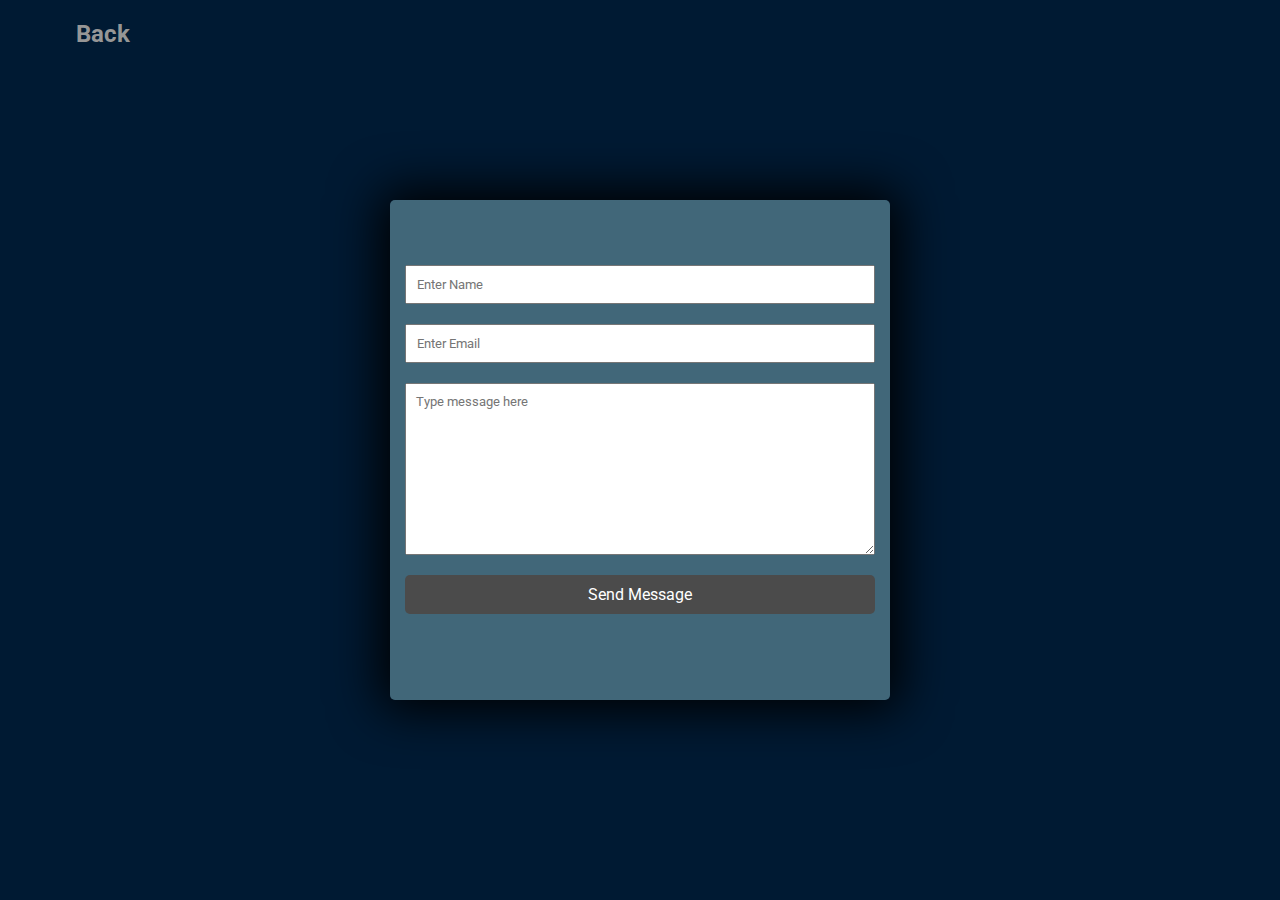
<file: contact/contact.html>
<!DOCTYPE html>
<html lang="en">
<head>
  <meta charset="UTF-8">
  <meta http-equiv="X-UA-Compatible" content="IE=edge">
  <meta name="viewport" content="width=device-width, initial-scale=1.0">
  <!-- stylesheets -->
  <link rel="stylesheet" href="contact.css">
  <link rel="stylesheet" href="../css/utilities.css">
  <!-- font awesome -->
  <link rel="stylesheet" href="https://cdnjs.cloudflare.com/ajax/libs/font-awesome/6.1.1/css/all.min.css" integrity="sha512-KfkfwYDsLkIlwQp6LFnl8zNdLGxu9YAA1QvwINks4PhcElQSvqcyVLLD9aMhXd13uQjoXtEKNosOWaZqXgel0g==" crossorigin="anonymous" referrerpolicy="no-referrer" />
  <!-- favicon -->
  <link rel="shortcut icon" type="image/x-icon" href="../favicon/favicon.ico" />
  <title>Contact Me</title>
</head>
<body>
  <img src="/contact/img/bg-contact.jpg" alt="">
  <div class="bg-cover"></div>

  <div class="back">
    <a href="/index.html" class="back-btn">
      <i class="fa-solid fa-angles-left fa-2x"></i>
      <h1>Back</h1>
    </a>
  </div>
  
  <!-- form -->
  <form name="contact" method="POST" data-netlify="true">
         
    <input type="text" name="name" placeholder="Enter Name" class="form-control">
    
    <input type="email" name="email" placeholder="Enter Email" class="form-control">
    
    <textarea name="message" id="" cols="50" rows="10" class="form-control" placeholder="Type message here"></textarea>

    <button type="submit" id="submit" class="btn form-control">Send Message</button>
  </form>

</body>
</html>
</file>
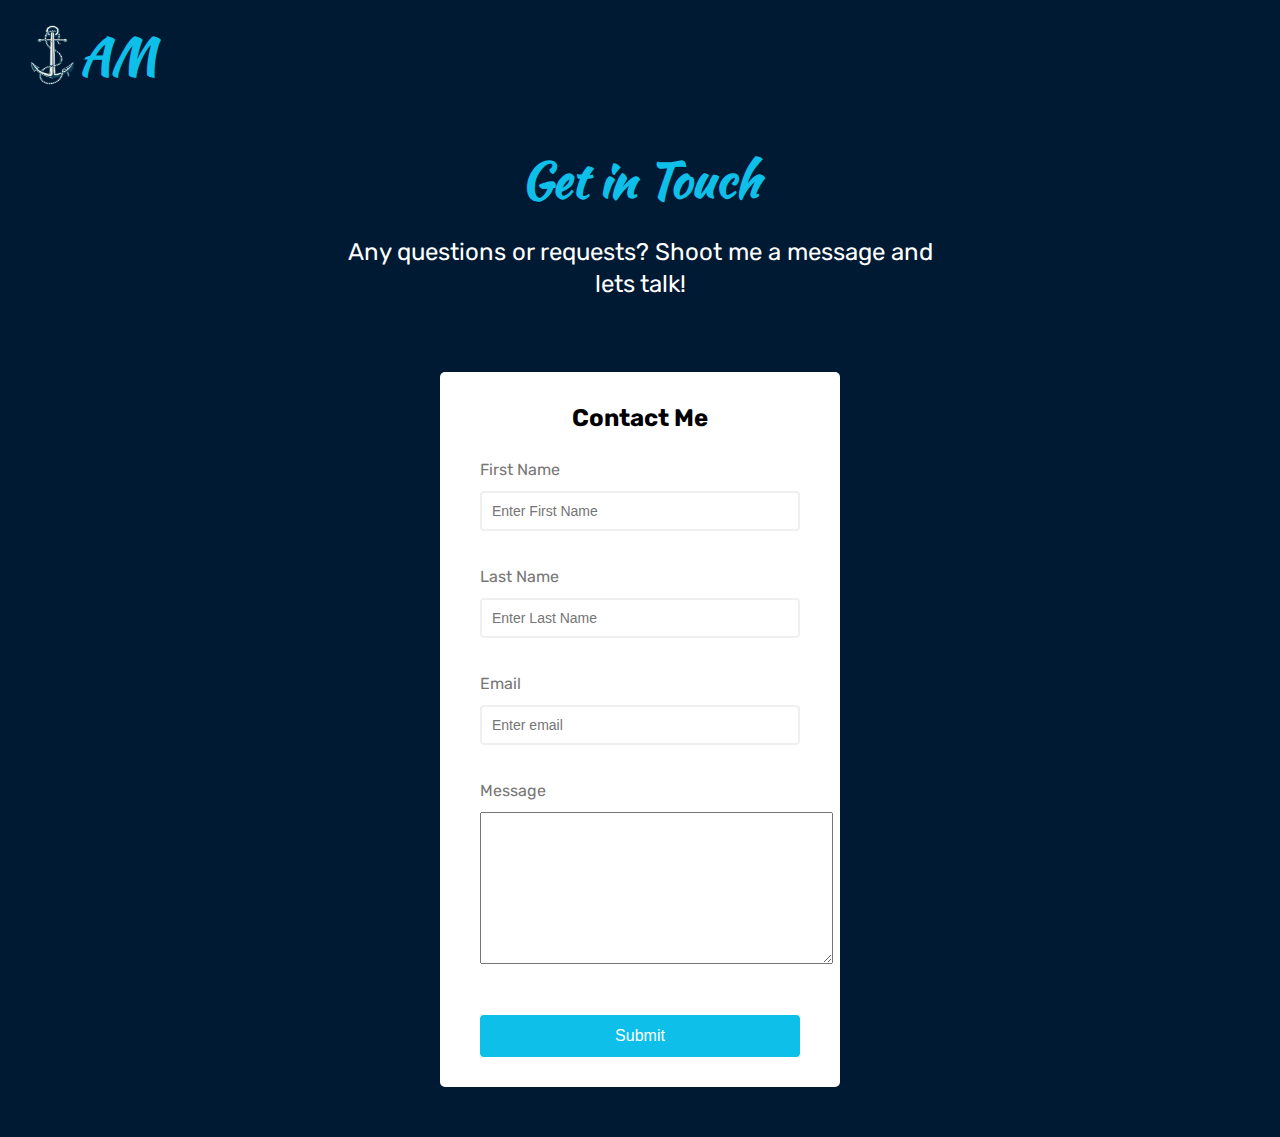
<file: contact/form.html>
<!DOCTYPE html>
<html lang="en">
  <head>
    <meta charset="UTF-8" />
    <meta name="viewport" content="width=device-width, initial-scale=1.0" />
    <title>Contact Me</title>
    <link rel="stylesheet" href="styles-form.css" />
  </head>
  <body>
    <div class="navbar">
      <a href="/index.html"
        ><img class="anchor-key" src="anchor3.png" alt=""
      /></a>
      <h1 class="icon">
        <a href="/index.html"><span class="text-lb">AM</span></a>
      </h1>
    </div>

    <div id="contact-text">
      <h1 id="title"><span class="text-lb">Get in Touch</span></h1>
      <p id="title-text">
        Any questions or requests? Shoot me a message and lets talk!
      </p>
    </div>
    <div class="container">
      <form id="form" class="form" method="POST" data-netlify="true">
        <h2>Contact Me</h2>
        <div class="form-control">
          <label for="fName">First Name</label>
          <input type="text" id="fName" placeholder="Enter First Name" />
          <small>Error message</small>
        </div>
        <div class="form-control">
          <label for="lName">Last Name</label>
          <input type="text" id="lName" placeholder="Enter Last Name" />
          <small>Error message</small>
        </div>
        <div class="form-control">
          <label for="email">Email</label>
          <input type="text" id="email" placeholder="Enter email" />
          <small>Error message</small>
        </div>
        <div class="form-control">
          <label for="message">Message</label>
          <textarea name="message" id="" cols="42" rows="10"></textarea>
          <small>Error message</small>
        </div>
        <div class="field">
          <div data-netlify-recaptcha="true"></div>
        </div>
        <button type="submit">Submit</button>
      </form>
    </div>
  </body>
</html>
</file>
<file: contact/contact.css>
@import url('https://fonts.googleapis.com/css2?family=Anton&family=Chivo:wght@300;400;700;900&family=Roboto:wght@300;400;500;700;900&display=swap');

:root {
  --primary-color: rgb(0, 26, 51);
}


* {
  box-sizing: border-box;
  margin: 0;
  padding: 0;
  font-family: 'Roboto', sans-serif;
}

a {
  text-decoration: none;
  list-style: none;
  color: var(--text-color);
}

img {
  position: absolute;
  width: 100%;
  height: 100%;
}

.bg-cover {
  position: absolute;
  width: 100%;
  height: 100%;
  /* background-color: rgba(150, 150, 150, .2); */
  background-color: var(--primary-color);
}

/* form */
form {
  position: absolute;
  top: 50%;
  left: 50%;
  transform: translate(-50%, -50%);
  width: 500px;
  height: 500px;
  display: flex;
  flex-direction: column;
  padding: 45px 15px 0px;
  box-shadow: 0px 0px 50px 10px #000;
  background-color: rgba(81,122,139, 0.8);
  border-radius: 5px;
}

.form-control {
  padding: 10px;
  background-color: (200, 200, 200);
  margin-top: 20px;
  outline: none;
}

.btn {
  border-radius: 5px;
  color: #fff;
  background-color: rgba(75, 75, 75);
  font-size: 1rem;
  border: none;
}

.btn:hover {
  cursor: pointer;
  background-color: rgba(255,230,131);
  color: #000;
  transition: .5s;  
}

@media screen and (max-width: 450px) {
  form {
    width: 400px;
    padding: 10px;
    margin: 0px;
  }

}
</file>
<file: css/utilities.css>
.p-1 {
  padding: 10px;
}

.p-2 {
  padding: 20px;
}

.p-3 {
  padding: 30px;
}

.m-1 {
  margin: 10px;
}

.m-2 {
  margin: 20px;
}

.m-3 {
  margin: 30px;
}

.container {
  margin: 0px 75px;
  text-align: center;
  overflow: hidden;
}

.fade-in {
  animation: fadeIn 2s;
  -webkit-animation: fadeIn 2s;
  -moz-animation: fadeIn 2s;
  -o-animation: fadeIn 2s;
  -ms-animation: fadeIn 2s;
}

.fade-in2 {
  animation: fadeIn 4s;
  -webkit-animation: fadeIn 4s;
  -moz-animation: fadeIn 4s;
  -o-animation: fadeIn 4s;
  -ms-animation: fadeIn 4s;
}

@keyframes fadeIn {
  0% {opacity:0};
  100% {opacity:100};
}

@keyframes fade-in2 {
  0% {opacity:0};
  100% {opacity:100};
}

.display-none {
  display: none;
}

.active{
  display: block;
}

.burger-blk {
  background-color: rgba(0, 26, 51);
}

/* back button */
.back {
  color: #fff;
  position: absolute;
  font-size: .75rem;
  top: 20px;
  left: 50px;
}

.back-btn {
  display: flex;
  align-items: center;
  justify-content: space-between;
  width: 80px;
  color: rgba(150, 150, 150);
}

.back-btn:hover {
  color: rgba(200, 200, 200);
  transition: .5s;
}

@media screen and (max-width: 450px) {
  .back {
    left: 25px;
  }
}
</file>
<file: contact/styles-form.css>
@import url("https://fonts.googleapis.com/css2?family=Rubik:wght@400;500;700&display=swap");
@import url("https://fonts.googleapis.com/css2?family=Kaushan+Script&display=swap");
@import url("https://fonts.googleapis.com/css?family=Open+Sans&display=swap");

:root {
  --success-color: #2ecc71;
  --error-color: #e74c3c;
}

* {
  box-sizing: border-box;
  margin: 0;
  padding: 0;
}

body {
  background-color: #001a33;
  font-family: "Rubik", sans-serif;
  line-height: 2rem;
}

.text-lb {
  color: #0ebfe9;
}

a {
  text-decoration: none;
  color: #fff;
}

/* Icon */

.anchor-key {
  position: absolute;
  top: 25px;
  left: 30px;
  width: 45px;
  height: 60px;
  opacity: 1;
  z-index: 1;
}

.icon {
  margin-left: 80px;
  font-size: 3rem;
  margin-top: 30px;
  font-family: "Kaushan Script", cursive;
  padding: 10px 20px 0 0;
}

/* Contact Form Header */

#contact-text {
  display: flex;
  flex-direction: column;
  justify-content: center;
  align-items: center;
  margin-top: 50px;
  color: #fff;
  height: 200px;
}

#title {
  font-family: "Kaushan Script", cursive;
  font-size: 3rem;
  padding: 20px;
}

#title-text {
  font-size: 1.5rem;
  padding-top: 20px;
  width: 600px;
  text-align: center;
}

/* Contact Form */

.container {
  margin: 50px auto;
  background-color: #fff;
  border-radius: 5px;
  width: 400px;
}

h2 {
  text-align: center;
  margin: 0 0 20px;
}

.form {
  padding: 30px 40px;
}

.form-control {
  margin-bottom: 10px;
  padding-bottom: 20px;
  position: relative;
}

.form-control label {
  color: #777;
  display: block;
  margin-bottom: 5px;
}

.form-control input {
  border: 2px solid #f0f0f0;
  border-radius: 4px;
  display: block;
  width: 100%;
  padding: 10px;
  font-size: 14px;
}

.form-control input:focus {
  outline: 0;
  border-color: #777;
}

.form-control.success input {
  border-color: var(--success-color);
}

.form-control.error input {
  border-color: var(--error-color);
}

.form-control small {
  color: var(--error-color);
  position: absolute;
  bottom: 0;
  left: 0;
  visibility: hidden;
}

.form-control.error small {
  visibility: visible;
}

.form button {
  cursor: pointer;
  background-color: #0ebfe9;
  border: 2px solid #0ebfe9;
  border-radius: 4px;
  color: #fff;
  display: block;
  font-size: 16px;
  padding: 10px;
  margin-top: 20px;
  width: 100%;
}
@media (max-width: 900px) {
  .anchor-key {
    height: 90px;
    width: 60px;
    left: 50%;
    transform: translateX(-50%);
    padding-bottom: 10px;
  }
  .icon {
    display: none;
  }
  #contact-text {
    margin: 100px auto 0;
  }
  #contact-text #title-text {
    width: 50%;
    font-size: 1rem;
    margin-bottom: 20px;
  }
  .container {
    margin: auto;
  }
  form {
    padding-top: 5px 10px;
    margin: 10px 20px;
  }
}
</file>
